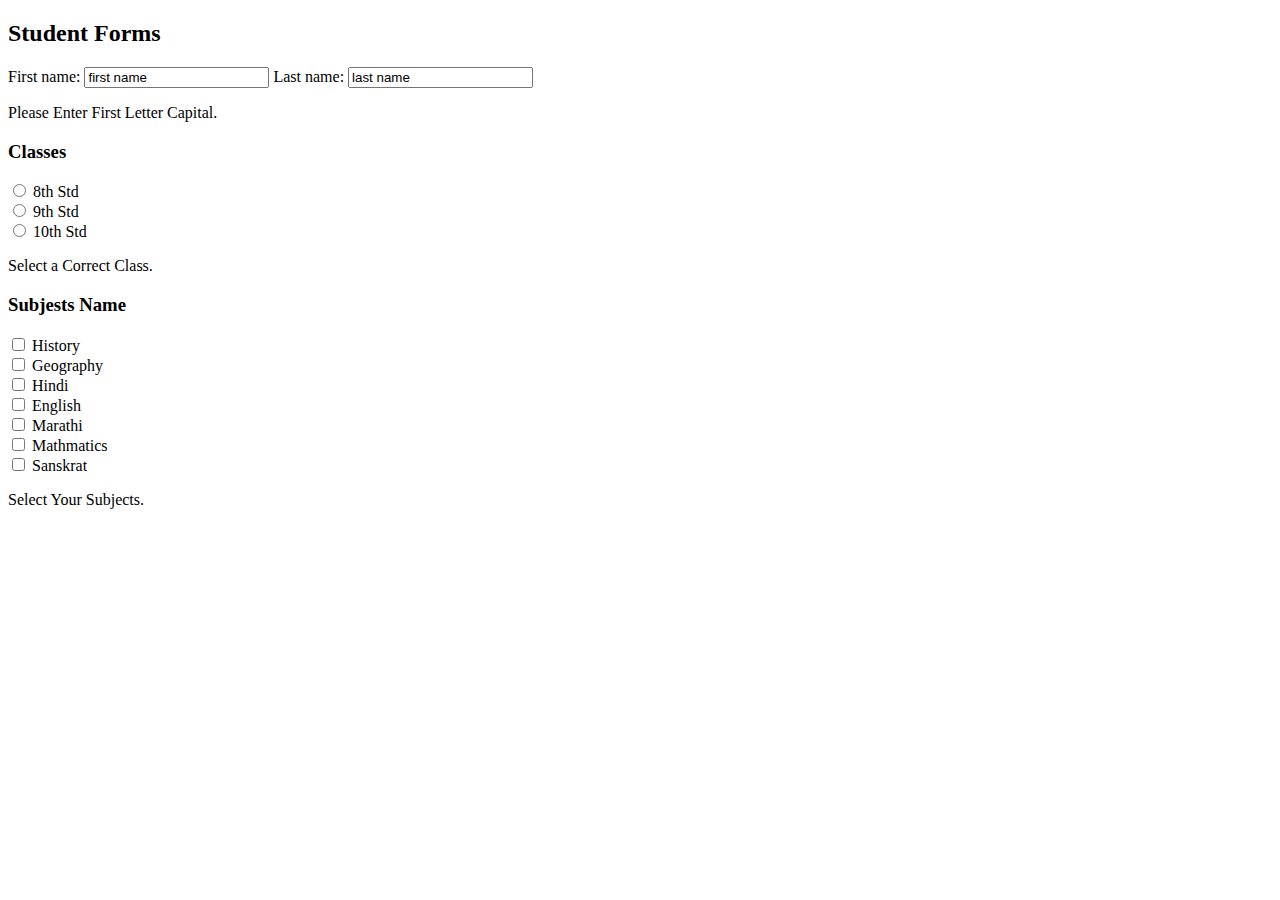
<file: Project/form.html>
<!DOCTYPE html>
<html>
<body>

<h2>Student Forms</h2>

<form>
  <label for="fname">First name:</label>
  <input type="text" id="fname" name="fname" value="first name">
  <label for="lname">Last name:</label>
  <input type="text" id="lname" name="lname" value="last name"> 
<p>Please Enter First Letter Capital.</p>


<h3>Classes</h3>

  <input type="radio" id="8 Class" name="Your_Class" value="8">
  <label for="8th">8th Std</label><br>
  <input type="radio" id="9 Class" name="Your_Class" value="9">
  <label for="9th">9th Std</label><br>
  <input type="radio" id="10 Class" name="Your_Class" value="10">
  <label for="10th">10th Std</label>
<p>Select a Correct Class.</p> 

<h3>Subjests Name</h3>

  <input type="checkbox" id="His" name="His" value="His">
  <label for="History"> History </label><br>
  <input type="checkbox" id="Geo" name="Geo" value="Geo">
  <label for="Geo"> Geography</label><br>
  <input type="checkbox" id="Hin" name="Hin" value="Hin">
  <label for="Hin"> Hindi </label><br>
  <input type="checkbox" id="Eng" name="Eng" value="Eng">
  <label for="Eng"> English</label><br>
  <input type="checkbox" id="Mar" name="Mar" value="Mar">
  <label for="Mar"> Marathi </label><br>
  <input type="checkbox" id="Math" name="Math" value="Math">
  <label for="Math"> Mathmatics </label><br>
  <input type="checkbox" id="San" name="San" value="San">
  <label for="San"> Sanskrat </label>
  <P>Select Your Subjects.</P>
  
</body>
</html>
</file>
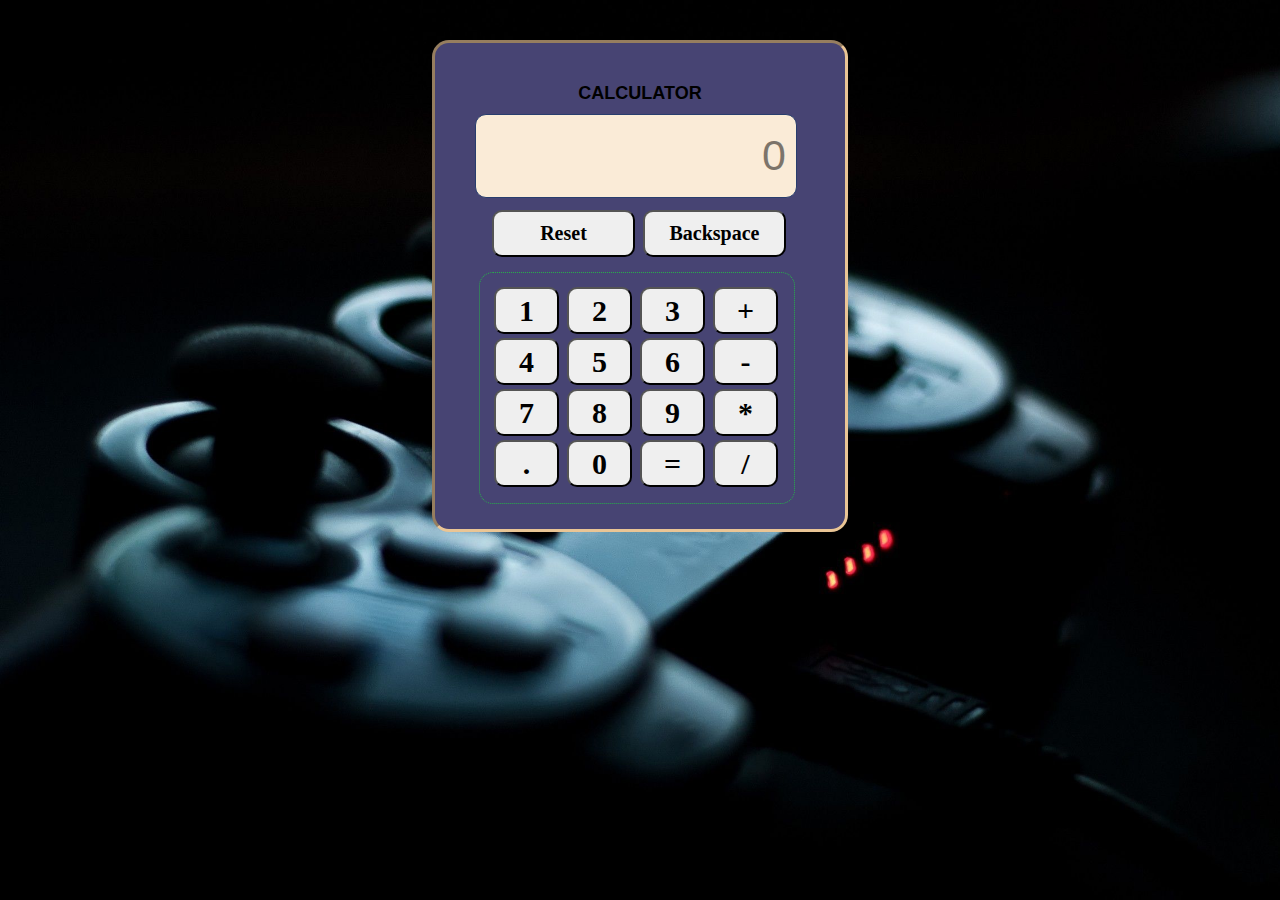
<file: Practicals/Pr3/Calculator.html>
<!DOCTYPE html>
<html>
	<head>
		<title>Calculator</title>
		<meta charset="utf-8"/>
		<link rel="stylesheet" href="design.css"/>
		<script src="logic.js"></script>
	</head>
	<body>
		<div class="container">
			<div class="head">CALCULATOR</div>
			<div class="screen">
				<div id="numdisplay"><span>0</span></div>
			</div>
			<div class="specialbuttons">
				<input type="button" name="reset" value="Reset" onclick="sperform(this.name)"/>
				<input type="button" name="bs" value="Backspace" onclick="sperform(this.name)"/>			
			</div>
			<div class="keypad">
				<input type="button" name="1" value="1" onclick="perform(this.name)"/>
				<input type="button" name="2" value="2" onclick="perform(this.name)"/>
				<input type="button" name="3" value="3" onclick="perform(this.name)"/>
				<input type="button" name="+" value="+" onclick="perform(this.name)"/>
				<input type="button" name="4" value="4" onclick="perform(this.name)"/>
				<input type="button" name="5" value="5" onclick="perform(this.name)"/>
				<input type="button" name="6" value="6" onclick="perform(this.name)"/>
				<input type="button" name="-" value="-" onclick="perform(this.name)"/>
				<input type="button" name="7" value="7" onclick="perform(this.name)"/>
				<input type="button" name="8" value="8" onclick="perform(this.name)"/>
				<input type="button" name="9" value="9" onclick="perform(this.name)"/>
				<input type="button" name="*" value="*" onclick="perform(this.name)"/>
				<input type="button" name="." value="." onclick="perform(this.name)"/>
				<input type="button" name="0" value="0" onclick="perform(this.name)"/>
				<input type="button" name="=" value="=" onclick="perform(this.name)"/>
				<input type="button" name="/" value="/" onclick="perform(this.name)"/>
			</div>
		</div>
	</body>
</html>
</file>
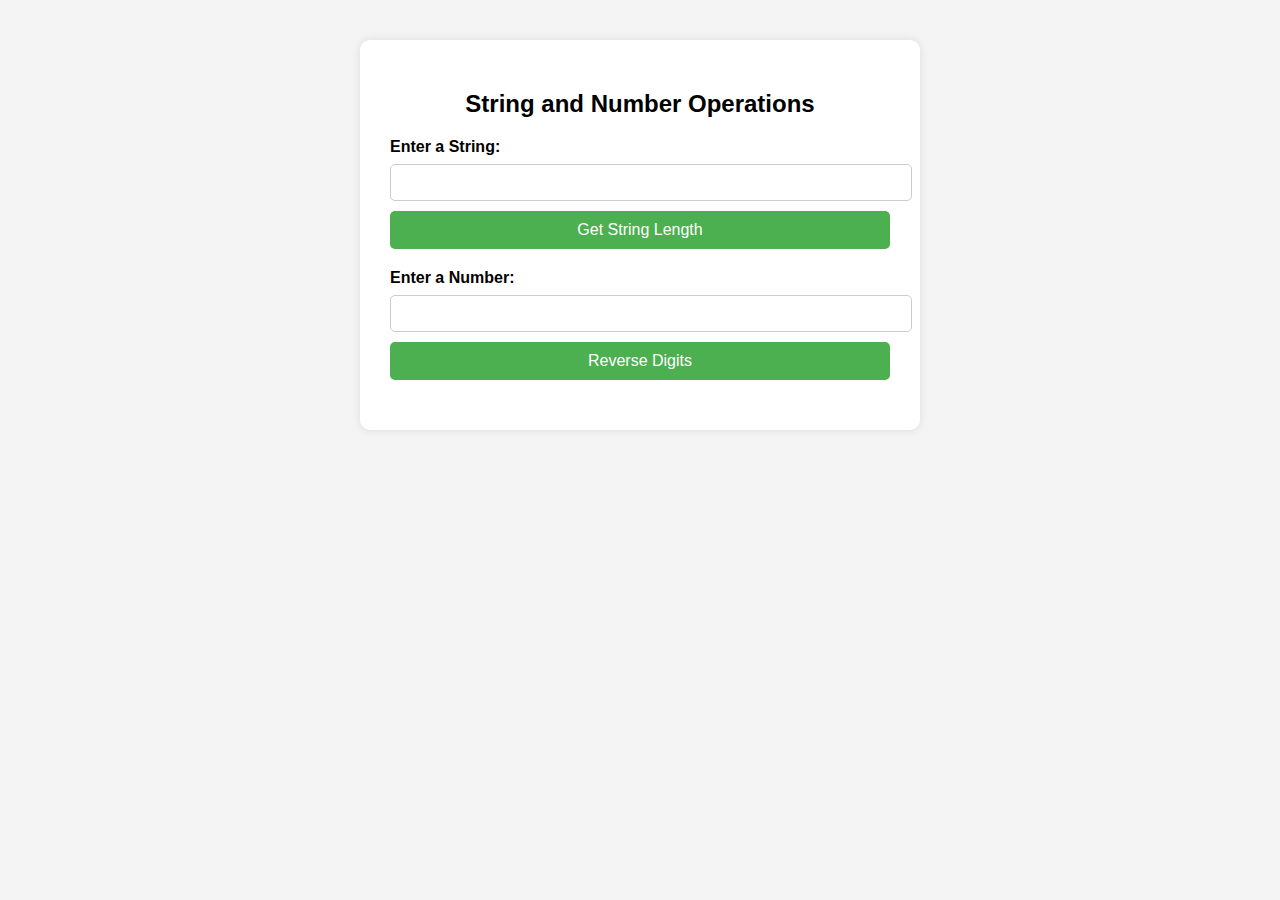
<file: Practicals/Pr5/StringLength.html>
<!DOCTYPE html>
<html lang="en">
<head>
  <meta charset="UTF-8">
  <title>String Length and Number Reverse</title>
  <style>
    body {
      font-family: Arial, sans-serif;
      margin: 40px;
      background-color: #f4f4f4;
    }
    .container {
      background-color: #fff;
      padding: 30px;
      border-radius: 10px;
      max-width: 500px;
      margin: auto;
      box-shadow: 0 0 10px rgba(0,0,0,0.1);
    }
    h2 {
      text-align: center;
      margin-bottom: 20px;
    }
    .input-group {
      margin-bottom: 20px;
    }
    label {
      display: block;
      margin-bottom: 8px;
      font-weight: bold;
    }
    input[type="text"], input[type="number"] {
      width: 100%;
      padding: 10px;
      border-radius: 5px;
      border: 1px solid #ccc;
    }
    button {
      width: 100%;
      padding: 10px;
      background-color: #4CAF50;
      color: white;
      border: none;
      border-radius: 5px;
      margin-top: 10px;
      font-size: 16px;
      cursor: pointer;
    }
    button:hover {
      background-color: #45a049;
    }
    .result {
      margin-top: 20px;
      font-size: 18px;
      text-align: center;
      color: #333;
    }
  </style>
</head>
<body>

<div class="container">
  <h2>String and Number Operations</h2>

  <div class="input-group">
    <label for="inputString">Enter a String:</label>
    <input type="text" id="inputString">
    <button onclick="getStringLength()">Get String Length</button>
  </div>

  <div class="input-group">
    <label for="inputNumber">Enter a Number:</label>
    <input type="number" id="inputNumber">
    <button onclick="reverseNumber()">Reverse Digits</button>
  </div>

  <div class="result" id="output"></div>
</div>

<script>
// a. Function to find the length of a string
function getStringLength() {
  let str = document.getElementById('inputString').value;
  let length = str.length;
  document.getElementById('output').innerText = `Length of the String: ${length}`;
}

// b. Function to reverse the digits of a number
function reverseNumber() {
  let num = document.getElementById('inputNumber').value;
  let reversed = num.toString().split('').reverse().join('');
  document.getElementById('output').innerText = `Reversed Number: ${reversed}`;
}
</script>

</body>
</html>
</file>
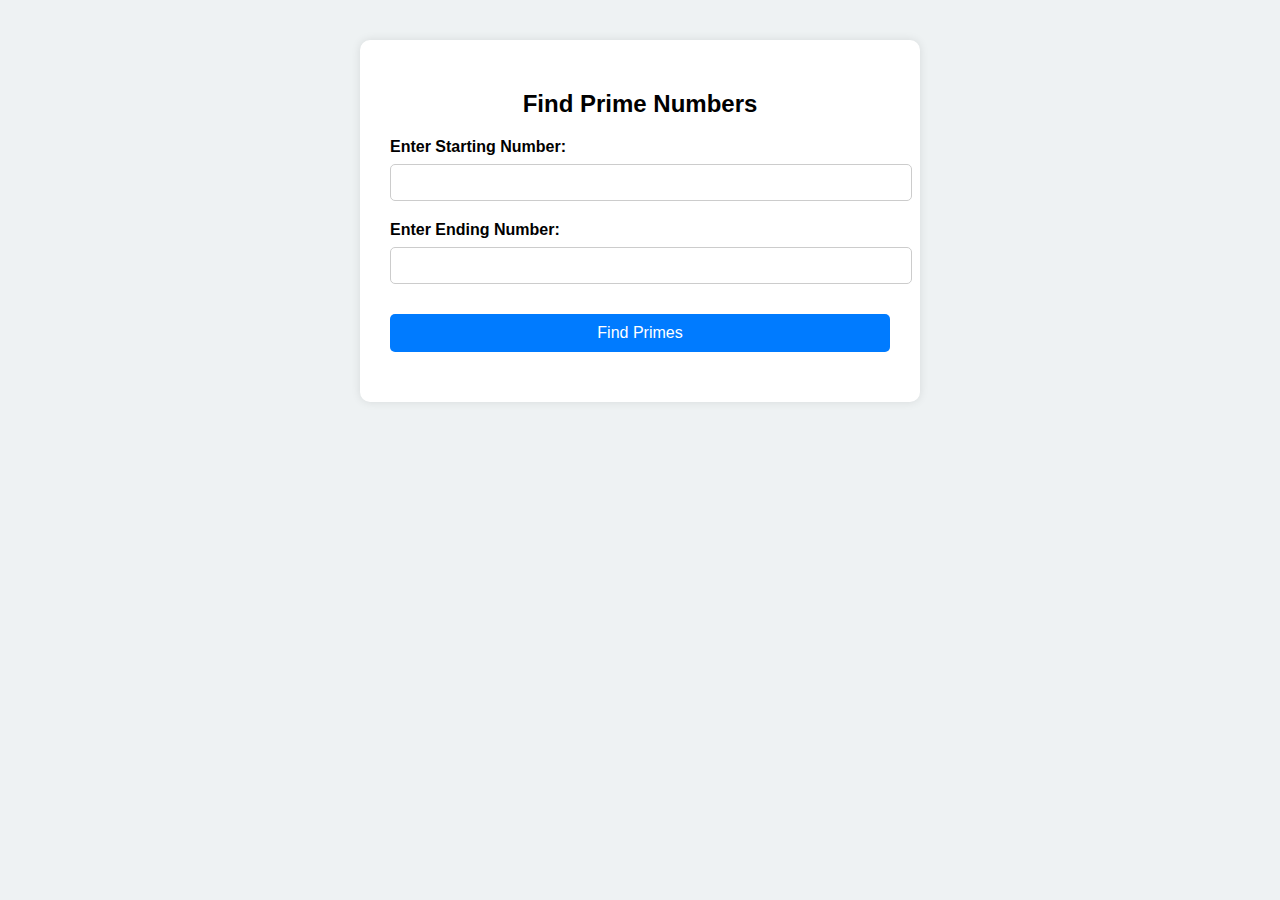
<file: Practicals/Pr6/String&Numbers.html>
<!DOCTYPE html>
<html lang="en">
<head>
  <meta charset="UTF-8">
  <title>Prime Numbers Finder</title>
  <style>
    body {
      font-family: Arial, sans-serif;
      margin: 40px;
      background-color: #eef2f3;
    }
    .container {
      background-color: #fff;
      padding: 30px;
      border-radius: 10px;
      max-width: 500px;
      margin: auto;
      box-shadow: 0 0 10px rgba(0,0,0,0.1);
    }
    h2 {
      text-align: center;
      margin-bottom: 20px;
    }
    .input-group {
      margin-bottom: 20px;
    }
    label {
      display: block;
      margin-bottom: 8px;
      font-weight: bold;
    }
    input[type="number"] {
      width: 100%;
      padding: 10px;
      border-radius: 5px;
      border: 1px solid #ccc;
    }
    button {
      width: 100%;
      padding: 10px;
      background-color: #007bff;
      color: white;
      border: none;
      border-radius: 5px;
      margin-top: 10px;
      font-size: 16px;
      cursor: pointer;
    }
    button:hover {
      background-color: #0056b3;
    }
    .result {
      margin-top: 20px;
      font-size: 18px;
      text-align: center;
      color: #333;
      word-wrap: break-word;
    }
  </style>
</head>
<body>

<div class="container">
  <h2>Find Prime Numbers</h2>

  <div class="input-group">
    <label for="startNumber">Enter Starting Number:</label>
    <input type="number" id="startNumber">
  </div>

  <div class="input-group">
    <label for="endNumber">Enter Ending Number:</label>
    <input type="number" id="endNumber">
  </div>

  <button onclick="findPrimes()">Find Primes</button>

  <div class="result" id="output"></div>
</div>

<script>
// Function to check if a number is prime
function isPrime(n) {
  if (n <= 1) return false;
  if (n === 2) return true;
  if (n % 2 === 0) return false;
  for (let i = 3; i <= Math.sqrt(n); i += 2) {
    if (n % i === 0) return false;
  }
  return true;
}

// Function to find prime numbers between two numbers
function findPrimes() {
  let start = parseInt(document.getElementById('startNumber').value);
  let end = parseInt(document.getElementById('endNumber').value);
  let primes = [];

  if (isNaN(start) || isNaN(end)) {
    document.getElementById('output').innerText = "Please enter valid numbers!";
    return;
  }
  if (start > end) {
    document.getElementById('output').innerText = "Starting number must be less than or equal to ending number!";
    return;
  }

  for (let i = start; i <= end; i++) {
    if (isPrime(i)) {
      primes.push(i);
    }
  }

  if (primes.length > 0) {
    document.getElementById('output').innerText = `Prime numbers between ${start} and ${end}:\n${primes.join(", ")}`;
  } else {
    document.getElementById('output').innerText = `No prime numbers found between ${start} and ${end}.`;
  }
}
</script>

</body>
</html>
</file>
<file: Practicals/Pr3/design.css>
*{
	margin: 0px;
	padding: 0px;
}
body{
	background-image:url(bg.jpg);
	background-size: cover;
    background-attachment: fixed;
}
.head{
    width: 300px;
    text-align: center;
    font: bold normal 18px Arial;
    margin: 0px auto;
}
.container{
    height: 406px;
    width: 350px;
    margin: 40px auto;
    background-color: #474473;
    border: 3px inset #eac595;
    border-radius: 17px;
    padding: 40px 30px;
    justify-content: center;
   
    
}
.screen{
    height: 50px;
    width: 300px;
    margin: 10px;
    padding: 16px 10px;
    border: 1px solid #283d6d;
    border-radius: 11px;
    background-color: antiquewhite;
}
#numdisplay{    
	height: 42px;
    text-align: right;
    font: normal normal 43px Arial;
}
#numdisplay span{
	opacity: 0.5;
}
.keypad {
    width: 290px;
    height: 206px;
    border: 1px dotted #27b04a;
    border-radius: 14px;
    margin: 14px;
    padding: 12px;
}
input{ 
	height: 47px;
    width: 65px;
    margin: 2px;
    padding: 4px;
    border-radius: 10px;
	font: bold normal 30px Verdana;
}
input:hover{
	background-color: silver;
}

.specialbuttons{
    height: 50px;
    width: 300px;
    margin: 0px auto;
}
.specialbuttons input{
    width: 143px;
    font-size: 20px;
}
</file>
